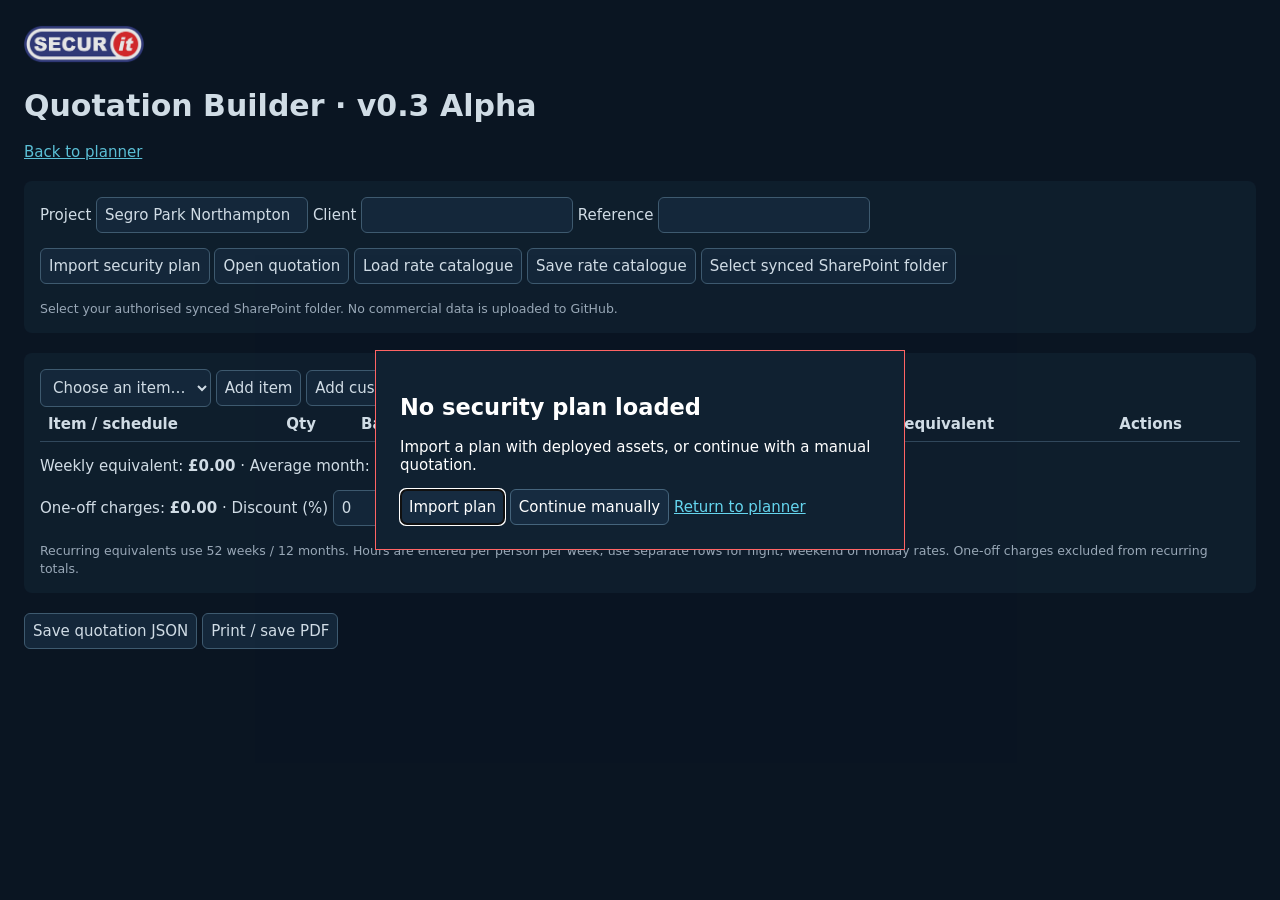
<file: planner/quote.html>
<!doctype html><html lang="en"><meta charset="utf-8"><meta name="viewport" content="width=device-width,initial-scale=1"><title>SecurIT Quotation Builder</title><style>body{font:15px system-ui;background:#0b1726;color:#e8f5ff;margin:24px}a{color:#65d5ee}button,input,select{font:inherit;background:#162b40;color:inherit;border:1px solid #45647c;border-radius:6px;padding:8px}button{cursor:pointer}button:hover{border-color:#ff6464}table{width:100%;border-collapse:collapse}td,th{padding:8px;text-align:left;border-bottom:1px solid #365066}input[type=number]{width:90px}section{margin:20px 0;padding:16px;background:#102131;border-radius:8px}.scroll{overflow:auto}small{color:#abc} @media print{body{background:white;color:black}button,a,.noprint{display:none}input,select{background:white;color:black;border:0}section{background:white}small{color:#333}}</style><header><img src="../assets/securit-logo.png" onerror="this.src='../assets/securit-logo.png';this.onerror=null" style="height:40px"><h1>Quotation Builder · v0.3 Alpha</h1><a href="./v2.html">Back to planner</a></header><section><label>Project <input id="project"></label> <label>Client <input id="client"></label> <label>Reference <input id="reference"></label><p class="noprint"><button id="import">Import security plan</button> <button id="open">Open quotation</button> <button id="rates">Load rate catalogue</button> <button id="saveRates">Save rate catalogue</button> <button id="folder">Select synced SharePoint folder</button></p><input hidden type="file" id="file" accept=".json"><small id="status">Select your authorised synced SharePoint folder. No commercial data is uploaded to GitHub.</small></section><section><div class="noprint"><select id="preset"></select> <button id="add">Add item</button> <button id="custom">Add custom item</button></div><div class="scroll"><table><thead><tr><th>Item / schedule</th><th>Qty</th><th>Basis</th><th>Rate £</th><th>Hours/week each</th><th>Weekly equivalent</th><th class="noprint">Actions</th></tr></thead><tbody id="rows"></tbody></table></div><p>Weekly equivalent: <strong id="weekly"></strong> · Average month: <strong id="monthly"></strong> · Annual recurring: <strong id="annual"></strong></p><p>One-off charges: <strong id="once"></strong> · Discount (%) <input id="discount" type="number" min="0" max="100" value="0"> · VAT excluded</p><small>Recurring equivalents use 52 weeks / 12 months. Hours are entered per person per week; use separate rows for night, weekend or holiday rates. One-off charges excluded from recurring totals.</small></section><button id="save">Save quotation JSON</button> <button id="print">Print / save PDF</button><script>
const $=id=>document.getElementById(id), project='Segro Park Northampton';$('project').value=project;
const personnel=['Gate Man','Guard','Supervisor','K9 Unit'], equipment=['RSI','CCTV Tower','POD','CCTV','PTZ','Lighting Tower','Welfare'], names=[...personnel,...equipment,'Drone Survey','Mobilisation','Installation','Collection'];let catalogue={'Drone Survey':{basis:'month',rate:750}},rows=[],handle=null,mode='';const status=s=>$('status').textContent=s, money=n=>n.toLocaleString('en-GB',{style:'currency',currency:'GBP'}), num=v=>Math.max(0,Number(v)||0);
function defaultBasis(n){return personnel.includes(n)?'hour':n==='Drone Survey'?'month':['Mobilisation','Installation','Collection'].includes(n)?'once':'week'}
function add(n,q=1,b){const p=catalogue[n]||{};rows.push({name:n,qty:q,basis:b||p.basis||defaultBasis(n),rate:p.rate??'',hours:'',schedule:''});render()}
function presets(){ $('preset').replaceChildren(...[...new Set([...names,...Object.keys(catalogue)])].map(n=>new Option(n,n)));$('preset').prepend(new Option('Choose an item…',''));$('preset').value='' }presets();
function weekly(r){return num(r.qty)*num(r.rate)*(r.basis==='hour'?num(r.hours):r.basis==='month'?12/52:r.basis==='week'?1:0)}
function totals(){const factor=1-Math.min(100,num($('discount').value))/100,w=rows.reduce((s,r)=>s+weekly(r),0)*factor; $('weekly').textContent=money(w);$('monthly').textContent=money(w*52/12);$('annual').textContent=money(w*52);$('once').textContent=money(rows.reduce((s,r)=>s+(r.basis==='once'?num(r.qty)*num(r.rate):0),0)*factor)}
function render(){const body=$('rows');body.replaceChildren();for(const [i,r] of rows.entries()){const tr=body.insertRow();const field=(k,type='text')=>{const el=document.createElement('input');el.type=type;el.value=r[k];if(type==='number'){el.min=0;el.step='any'}el.oninput=()=>{r[k]=el.value;sum.textContent=money(weekly(r));totals()};return el};const first=tr.insertCell();first.append(field('name'),document.createElement('br'),field('schedule'));first.lastChild.placeholder='Optional schedule';tr.insertCell().append(field('qty','number'));const sel=document.createElement('select');for(const b of ['hour','week','month','once'])sel.add(new Option(b,b));sel.value=r.basis;sel.onchange=()=>{r.basis=sel.value;render()};tr.insertCell().append(sel);tr.insertCell().append(field('rate','number'));const hours=field('hours','number');hours.disabled=r.basis!=='hour';tr.insertCell().append(hours);const sum=tr.insertCell();sum.textContent=money(weekly(r));const actions=tr.insertCell();actions.className='noprint';const remember=document.createElement('button');remember.textContent='Remember rate';remember.onclick=()=>{if(r.rate===''||!r.name.trim())return status('Enter a valid rate and name');catalogue[r.name]={basis:r.basis,rate:num(r.rate)};presets();status('Rate updated in memory. Save rate catalogue to SharePoint to retain it.')};const del=document.createElement('button');del.textContent='Remove';del.onclick=()=>{rows.splice(i,1);render()};actions.append(remember,del)}totals()}
$('discount').oninput=totals;$('add').onclick=()=>{if($('preset').value)add($('preset').value);else status('Choose an item first')};$('custom').onclick=()=>{const n=prompt('Custom role or equipment name');if(n)add(n,1,confirm('Is this an hourly personnel role?')?'hour':'week')};
function db(){return new Promise((resolve,reject)=>{const q=indexedDB.open('securit-planner-settings',1);q.onupgradeneeded=()=>q.result.createObjectStore('settings');q.onsuccess=()=>resolve(q.result);q.onerror=()=>reject(q.error)})}async function setting(write=false){const d=await db();try{return await new Promise((resolve,reject)=>{const t=d.transaction('settings',write?'readwrite':'readonly'),s=t.objectStore('settings'),q=write?s.put(handle,'folder'):s.get('folder');t.oncomplete=()=>resolve(q.result);t.onerror=()=>reject(t.error)})}finally{d.close()}}
setting().then(h=>{handle=h||null;if(handle)status('Remembered folder: '+handle.name+' · load rate catalogue before quoting')}).catch(()=>{});$('folder').onclick=async()=>{try{handle=await showDirectoryPicker({mode:'readwrite',id:'securit-plans'});await setting(true);status('Selected '+handle.name)}catch(e){status(e.message)}};
async function save(data,name){try{if(!window.showSaveFilePicker)throw Error('Use Chrome or Edge for native SharePoint saving');const f=await showSaveFilePicker({suggestedName:name,...(handle?{startIn:handle}:{}),types:[{description:'JSON',accept:{'application/json':['.json']}}]});const w=await f.createWritable();await w.write(JSON.stringify(data,null,2));await w.close();status('Saved locally. Verify OneDrive sync.')}catch(e){status(e.message)}}
$('saveRates').onclick=()=>save({type:'securit-rates',rates:catalogue},'RateCatalogue.json');$('save').onclick=()=>{if(rows.some(r=>r.rate===''||r.basis==='hour'&&r.hours===''))return status('Complete all rates and hourly schedules before saving');save({type:'securit-quote',project:$('project').value,client:$('client').value,reference:$('reference').value,discount:$('discount').value,rows,created:new Date().toISOString()},'Security-quotation.json')};$('print').onclick=()=>{if(rows.some(r=>r.rate===''||r.basis==='hour'&&r.hours===''))return status('Complete all rates and hours before printing');window.print()};
for(const [id,m] of [['import','plan'],['open','quote'],['rates','rates']])$(id).onclick=()=>{mode=m;$('file').click()};$('file').onchange=async()=>{try{const d=JSON.parse(await $('file').files[0].text());if(mode==='rates'){if(d.type!=='securit-rates'||!d.rates)throw Error('Invalid rate catalogue');catalogue={'Drone Survey':{basis:'month',rate:750},...d.rates};presets();status('Rates loaded. Existing quotation rows retain their rates.')}else if(mode==='quote'){if(d.type!=='securit-quote'||!Array.isArray(d.rows))throw Error('Invalid quotation');rows=d.rows;for(const k of ['project','client','reference','discount'])$(k).value=d[k]??'';render()}else{if(d.version!==2||!Array.isArray(d.objects))throw Error('Invalid planner file');if(d.project!==project)throw Error('Plan belongs to another project');const counts={};for(const o of d.objects){if(['marker','camera'].includes(o.type)&&[...personnel,...equipment].includes(o.kind))counts[o.kind]=(counts[o.kind]||0)+1}if(!confirm('Import '+Object.keys(counts).length+' asset types as candidate billable items? Verify supplied vs client-owned quantities. Existing rows are retained.'))return;for(const [n,q] of Object.entries(counts))add(n,q);status('Imported candidate assets. Review quantities, custom roles and hours before quoting.')}}catch(e){status(e.message)}finally{$('file').value=''}};render();
if(!new URLSearchParams(location.search).has('fromPlanner')&&!new URLSearchParams(location.search).has('manual')){const d=document.createElement('dialog');d.style.cssText='background:#102131;color:white;border:1px solid #ff6464;padding:24px;max-width:480px';d.innerHTML='<h2>No security plan loaded</h2><p>Import a plan with deployed assets, or continue with a manual quotation.</p><button id="warnImport">Import plan</button> <button id="warnManual">Continue manually</button> <a href="./v2.html">Return to planner</a>';document.body.append(d);$('warnImport').onclick=()=>{d.close();$('import').click()};$('warnManual').onclick=()=>d.close();d.showModal()}
if(new URLSearchParams(location.search).has('fromPlanner')){const parent=window.opener;let received=false;const receive=e=>{if(received||e.origin!==location.origin||e.source!==parent||e.data?.type!=='securit-quote-assets'||e.data.project!==project||!Array.isArray(e.data.assets))return;received=true;window.removeEventListener('message',receive);const counts=new Map();for(const a of e.data.assets){if(typeof a.kind!=='string'||!a.kind.trim())continue;const n=a.kind==='Custom'?(a.label||'Custom asset'):a.kind;counts.set(n,(counts.get(n)||0)+1)}for(const [n,qty] of counts)add(n,qty);status('Imported '+e.data.assets.length+' assets from the active planner. Review billable quantities, rates and hours.');window.opener=null};window.addEventListener('message',receive);if(parent){parent.postMessage({type:'securit-quote-ready'},location.origin);status('Receiving current deployment…')}setTimeout(()=>{if(!received){window.removeEventListener('message',receive);status('Automatic transfer unavailable. Import a saved plan or add items manually.')}},5000)}
</script></html>
</file>
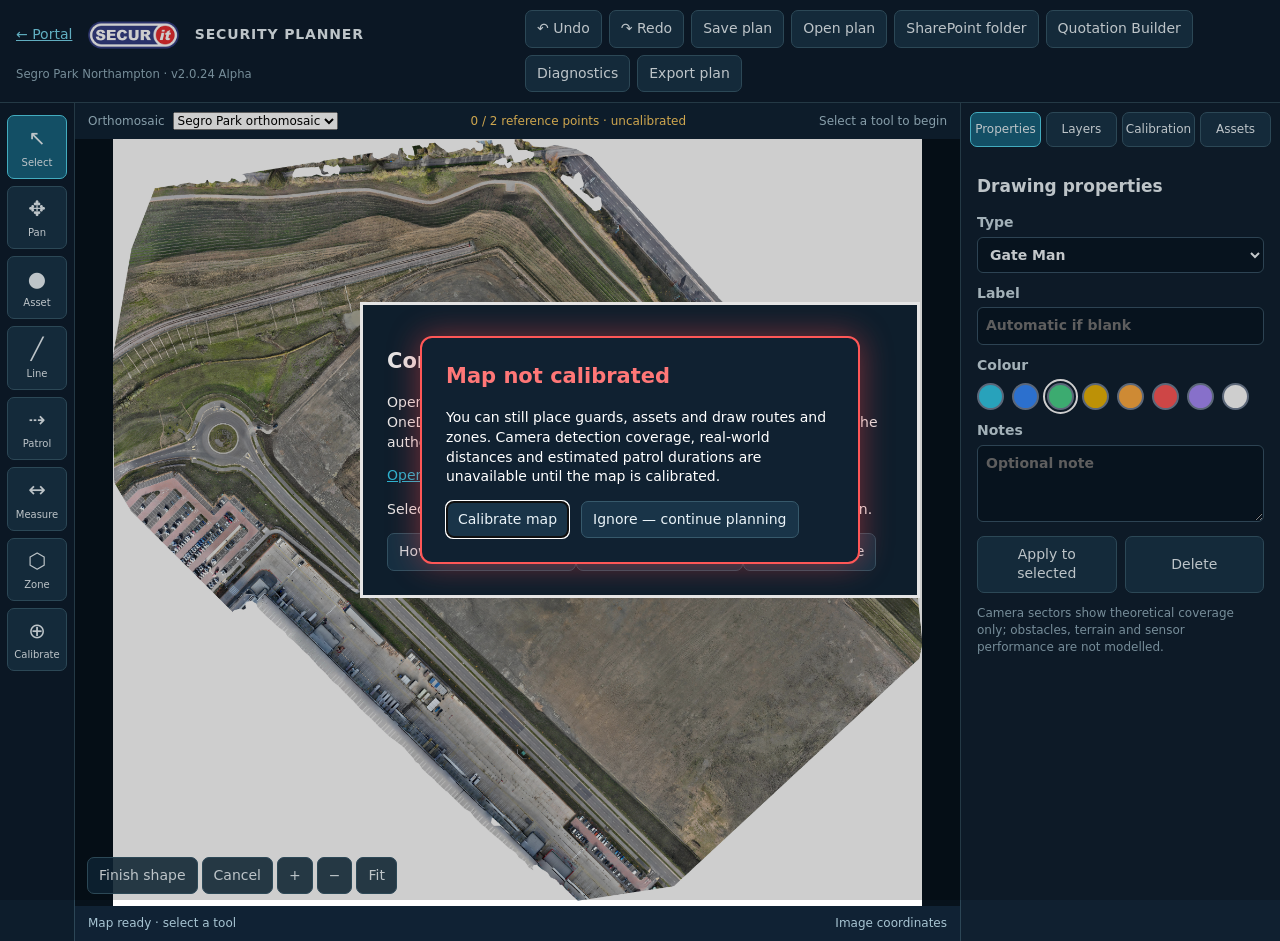
<file: planner/v2.html>
<!doctype html><html lang="en"><head><meta charset="utf-8"><meta name="viewport" content="width=device-width,initial-scale=1"><title>SecurIT Security Planner v2 | Segro Park Northampton</title><link rel="stylesheet" href="./v2.css"><style>.swatches{display:flex;flex-wrap:wrap;gap:8px;margin:8px 0}.swatches button{width:27px;height:27px;padding:0;border-radius:50%;border:2px solid #718096;box-sizing:border-box}.swatches button[aria-pressed="true"]{outline:2px solid #fff;outline-offset:2px}.swatches button:focus-visible{outline:2px solid #31c8e8;outline-offset:3px}</style><style>button,.button{transition:box-shadow .18s,border-color .18s,transform .18s}button:not(:disabled):hover,.button:hover{border-color:#ff6464;box-shadow:0 0 14px #ff444477;transform:translateY(-1px)}.brand img{flex-shrink:0;max-width:120px}</style></head><body>
<header><div class="brand"><a href="../index.html">← Portal</a><img src="../assets/securit-logo.png" alt="SecurIT" style="height:30px;width:auto;object-fit:contain"><strong>SECURITY PLANNER</strong><small>Segro Park Northampton · v2.0.24 Alpha</small></div><div class="head-actions"><button id="undo" title="Undo">↶ Undo</button><button id="redo" title="Redo">↷ Redo</button><button id="save">Save plan</button><label class="button">Open plan<input id="open" type="file" accept=".json,application/json" hidden></label><button id="storageSettings">SharePoint folder</button><button id="quoteLink">Quotation Builder</button><button id="diagnostics">Diagnostics</button><button id="export">Export plan</button></div></header>
<main><nav aria-label="Drawing tools"><button data-tool="select" class="active" title="Select and move">↖<span>Select</span></button><button data-tool="pan" title="Pan map">✥<span>Pan</span></button><button data-tool="marker" title="Place asset">●<span>Asset</span></button><button data-tool="line" title="Draw perimeter">╱<span>Line</span></button><button data-tool="patrol" title="Draw patrol route">⇢<span>Patrol</span></button><button data-tool="measure" title="Measure distance">↔<span>Measure</span></button><button data-tool="zone" title="Draw area">⬡<span>Zone</span></button><button data-tool="calibrate" title="Select calibration point">⊕<span>Calibrate</span></button></nav>
<section class="workspace"><div class="mapbar"><label>Orthomosaic <select id="mapChoice"><option value="master">Segro Park orthomosaic</option></select></label><span id="scaleState">Uncalibrated · distances indicative only</span><span id="hint">Select a tool to begin</span></div><div class="stage"><canvas id="mapCanvas" aria-label="Interactive aerial security plan"></canvas><div id="mapScale" hidden style="position:absolute;bottom:14px;left:14px;background:#07131de8;color:white;padding:8px 12px;border-radius:6px;pointer-events:none;z-index:2"><div id="scaleLabel" style="font-size:12px;text-align:center"></div><div id="scaleBar" style="height:8px;border:2px solid white;border-top:0"></div></div><div id="loading">Loading orthomosaic…</div><div class="zoom"><button id="finish">Finish shape</button><button id="cancelShape">Cancel</button><button id="zoomIn">+</button><button id="zoomOut">−</button><button id="fit">Fit</button></div></div><div class="status"><span id="status">Ready</span><span id="coords">Image coordinates</span></div></section>
<aside id="inspector"><div class="tabs"><button id="tabProps" class="active">Properties</button><button id="tabLayers">Layers</button><button id="tabCal">Calibration</button><button id="tabAssets">Assets</button></div><div id="propsPanel" class="panel"><h2>Drawing properties</h2><label hidden>Asset preset <select id="assetPreset"></select></label><label>Type <select id="kind"></select></label><label id="zoneShapeLabel" hidden>Zone shape <select id="zoneShape"><option value="rectangle">Rectangle</option><option value="polygon">Polygon</option><option value="radius">Radius</option></select></label><label>Label <input id="label" placeholder="Automatic if blank"></label><label>Colour <select id="colour"><option value="#31c8e8" style="color:#31c8e8">● Cyan</option><option value="#368bff" style="color:#368bff">● Blue</option><option value="#4bd38b" style="color:#4bd38b">● Green</option><option value="#eab308" style="color:#eab308">● Yellow</option><option value="#ffab40" style="color:#ffab40">● Amber</option><option value="#ff5757" style="color:#ff5757">● Red</option><option value="#a78bfa" style="color:#a78bfa">● Purple</option><option value="#ffffff" style="color:#ffffff">● White</option></select></label><label>Line style <select id="dash"><option value="solid">Solid</option><option value="dashed">Dashed</option><option value="dotted">Dotted</option></select></label><label>Coverage radius <span id="radiusRead">40 m</span><input id="radius" type="range" min="0" max="250" value="40"></label><label>Field of view <span id="fovRead">90°</span><input id="fov" type="range" min="10" max="360" value="90"></label><label>Direction <span id="bearingRead">0°</span><input id="bearing" type="range" min="0" max="359" value="0"></label><label>Fill opacity <span id="opacityRead">25%</span><input id="opacity" type="range" min="0" max="80" value="25"></label><label id="noteLabel">Notes <textarea id="note" rows="3"></textarea></label><section id="patrolPanel" hidden><h2>Patrol route</h2><label>Walking speed (km/h)<input id="patrolSpeed" type="number" min="0.5" max="10" step="0.5" value="4.5"></label><p id="patrolSummary"></p><label>Task type<select id="taskType"><option value="">Choose task…</option><option>Check / lock gate</option><option>Check / lock door</option><option>Check / secure window</option><option>Photograph asset</option><option>Scan checkpoint</option><option>Check lighting</option><option>Check welfare</option><option>Check fuel level</option><option>Custom</option></select></label><label>Task instructions<input id="taskNote" placeholder="Optional instructions"></label><label>Task duration (minutes)<input id="taskMinutes" type="number" min="0" step="0.5" value="1"></label><button id="addTask">Task placement mode</button><button id="finishTasks" style="border-color:#4bd38b;color:#4bd38b">✓ Finish &amp; save patrol tasks</button><p class="muted">Choose a task type, click along the route, then select Finish &amp; save patrol tasks.</p><div id="patrolTasks"></div></section><div class="actions"><button id="apply">Apply to selected</button><button id="delete">Delete</button></div><p class="muted">Camera sectors show theoretical coverage only; obstacles, terrain and sensor performance are not modelled.</p></div>
<div id="layersPanel" class="panel" hidden><h2>Objects and layers</h2><div id="objects"></div><p class="muted">Toggle visibility, select an object to edit it, or click × to delete. Undo restores deleted objects.</p></div>
<div id="assetsPanel" class="panel" hidden><h2>Asset catalogue</h2><p class="muted">Select a preset when placing an asset. Import/export CSV to maintain equipment specifications. Camera detection footprints require calibration.</p><div id="assetList"></div><label>Asset name<input id="assetName" placeholder="RSI Camera"></label><label>Type<select id="assetType"><option value="camera">Camera / detector</option><option value="marker">General marker</option></select></label><label>Range (metres)<input id="assetRange" type="number" min="0" step="0.1" value="15"></label><label>Field of view (degrees)<input id="assetFov" type="number" min="1" max="360" value="60"></label><label>Default colour<select id="assetColour"><option value="#31c8e8" style="color:#31c8e8">● Cyan</option><option value="#368bff" style="color:#368bff">● Blue</option><option value="#4bd38b" style="color:#4bd38b">● Green</option><option value="#eab308" style="color:#eab308">● Yellow</option><option value="#ffab40" style="color:#ffab40">● Amber</option><option value="#ff5757" style="color:#ff5757">● Red</option><option value="#a78bfa" style="color:#a78bfa">● Purple</option><option value="#ffffff" style="color:#ffffff">● White</option></select></label><label>Notes<input id="assetNotes" placeholder="Sensor specification / assumptions"></label><div class="actions"><button id="assetSave">Add / update</button><button id="assetDelete">Delete preset</button></div><div class="actions"><button id="assetExport">Export CSV</button><label class="button">Import CSV<input id="assetImport" type="file" accept=".csv,text/csv" hidden></label></div><p class="muted">CSV columns: name,type,range_m,fov_deg,colour,notes. Values are editable in Excel or a text editor.</p></div><div id="calPanel" class="panel" hidden><h2>Map calibration</h2><label>Site name or postcode<input id="siteSearch" value="SEGRO Logistics Park Northampton" placeholder="Enter site name or postcode"></label><button id="googleMaps">Open Google Maps ↗</button><p class="muted">1. Open Google Maps and switch to satellite view.<br>2. Find a recognisable ground feature. Right-click it, then click the latitude and longitude at the top of the menu to copy both coordinates.<br>3. Select Calibrate and click the same feature on our survey map.<br>4. Paste the coordinates below and click Add reference point.<br>5. Repeat for a second point as far away as practical.</p><label>Google Maps coordinates<input id="latlon" placeholder="53.123456, -1.123456" autocomplete="off"></label><button id="addControl">Add reference point</button><div id="controls"></div><button id="resetCal">Clear calibration</button><p class="muted" id="calAccuracy">Two-point alignment is approximate; use surveyed coordinates or georeferenced imagery for precision.</p></div></aside></main><dialog id="exportDialog" style="width:min(95vw,1400px);max-height:94vh;background:#102131;color:white;border:1px solid #365366;border-radius:10px;padding:16px"><div style="display:flex;gap:12px;align-items:center;flex-wrap:wrap"><label>Plan title <input id="exportTitle" value="Segro Park Northampton — Security Plan"></label><label>Paper size <select id="paperSize"><option>A3</option><option>A4</option></select></label><button id="refreshExport">Update preview</button><button id="downloadExport">Download PNG</button><button id="closeExport">Close</button></div><img id="exportPreview" alt="Security plan preview" style="display:block;width:100%;margin-top:12px"></dialog><dialog id="calWarning" aria-labelledby="calWarningTitle" style="max-width:min(440px,85vw);background:#102131;color:#fff;border:2px solid #ff5757;border-radius:12px;padding:24px;box-shadow:0 0 32px #ff444477"><h2 id="calWarningTitle" style="color:#ff7777;margin-top:0">Map not calibrated</h2><p>You can still place guards, assets and draw routes and zones. Camera detection coverage, real-world distances and estimated patrol durations are unavailable until the map is calibrated.</p><div style="display:flex;gap:12px;flex-wrap:wrap"><button id="calWarningGo" autofocus style="border-color:#ff5757">Calibrate map</button><button id="calWarningIgnore">Ignore — continue planning</button></div></dialog><dialog id="leaveDialog" style="max-width:440px;background:#102131;color:white;border:2px solid #ff5757;border-radius:12px;padding:24px;box-shadow:0 0 30px #ff444477"><h2>Unsaved plan changes</h2><p>Save your security plan before returning to the portal?</p><div style="display:flex;gap:8px;flex-wrap:wrap"><button id="saveLeave">Save &amp; leave</button><button id="discardLeave">Leave without saving</button><button id="cancelLeave">Cancel</button></div></dialog><dialog id="diagDialog" style="width:min(700px,85vw);background:#102131;color:white;padding:20px"><h2>Planner diagnostics</h2><textarea id="diagReport" readonly style="width:100%;height:300px"></textarea><button id="diagCopy">Copy report</button><button id="diagClose">Close</button></dialog><dialog id="storageDialog" style="max-width:560px;background:#102131;color:white;padding:24px"><h2>Connect your SharePoint folder</h2><p>Open the UAS department folder in SharePoint and sync it using OneDrive. Then select the locally synced folder below. Only select the authorised project folder.</p><p><a style="color:#31c8e8" target="_blank" rel="noopener noreferrer" href="https://securitgroup.sharepoint.com/:f:/s/Secur-ITUAS/IgB5uuQgM644T6GbwnVUYDmWAaEDHEvJATVi9AwTQmay-z8?e=aMaI6K">Open SharePoint folder ↗</a></p><p id="storageStatus"></p><button id="syncHelp">How to sync SharePoint</button><button id="storageChoose">Select synced folder</button><button id="storageClose">Not now / Close</button></dialog><dialog id="syncGuide" style="width:min(650px,85vw);max-height:85vh;overflow:auto;background:#102131;color:white;padding:24px"><h2>SharePoint sync setup</h2><label>Operating system <select id="syncOS"><option value="windows">Windows</option><option value="mac">macOS</option></select></label><label>Browser <select id="syncBrowser"><option value="chrome">Chrome</option><option value="edge">Edge</option><option value="safari">Safari</option></select></label><div id="syncSteps"></div><button id="syncBack">Back to folder setup</button></dialog><script src="./v2.js?v=224"></script></body></html>
</file>
<file: planner/v2.css>
:root{font:14px/1.4 system-ui,sans-serif;color:#eaf3f8;background:#09131d}*{box-sizing:border-box}body{margin:0}button,input,select,textarea{font:inherit}button,.button{cursor:pointer;color:#eaf3f8;background:#193448;border:1px solid #37596b;border-radius:7px;padding:8px 11px}button:hover,.button:hover{border-color:#47c9e6}button.active{background:#17627d;border-color:#53d5ed}header{display:flex;align-items:center;justify-content:space-between;gap:12px;padding:10px 16px;background:#0d1d2c;border-bottom:1px solid #2c4656}.brand{display:flex;align-items:center;gap:16px;flex-wrap:wrap}.brand a{color:#78d8ef}.brand strong{letter-spacing:.06em}.brand strong span{color:#83a6b8}.brand small,.muted{color:#92aebd}.head-actions{display:flex;gap:7px;flex-wrap:wrap}.button input{display:none}main{display:grid;grid-template-columns:75px minmax(0,1fr) 320px;height:calc(100dvh - 62px);min-height:440px}nav{display:flex;flex-direction:column;gap:7px;padding:12px 7px;background:#0d1d2c;border-right:1px solid #2c4656}nav button{display:flex;flex-direction:column;align-items:center;gap:2px;font-size:21px;padding:8px 3px}nav span{font-size:10px}.workspace{display:flex;flex-direction:column;min-width:0;min-height:0}.mapbar,.status{padding:9px 13px;display:flex;align-items:center;justify-content:space-between;gap:10px;background:#102234;color:#a7c4d2;font-size:12px;flex-wrap:wrap}.mapbar label{display:flex;align-items:center;gap:8px}.mapbar select{max-width:190px}.stage{position:relative;flex:1;min-height:0;background:#050b11;overflow:hidden;display:flex;align-items:center;justify-content:center}canvas{display:block;width:100%;height:100%;touch-action:none;cursor:crosshair}#loading{position:absolute;inset:0;display:grid;place-items:center;background:#07131dd9;color:#9fdaeb}.zoom{position:absolute;bottom:12px;left:12px;display:flex;gap:4px}.zoom button{background:#102b3ddf}aside{background:#102030;border-left:1px solid #2c4656;overflow:auto}.tabs{display:flex;position:sticky;top:0;background:#102030;padding:9px;gap:5px;z-index:2}.tabs button{flex:1;padding:8px 3px;font-size:12px}.panel{padding:5px 16px 24px}.panel h2{font-size:17px}.panel label{display:block;margin:11px 0;color:#c9dbe4;font-weight:550}.panel input,.panel select,.panel textarea{display:block;width:100%;margin-top:4px;background:#091725;color:#f1f7fa;border:1px solid #385466;border-radius:6px;padding:8px}.panel input[type=color]{height:38px;padding:3px}.panel input[type=range]{padding:0}.actions{display:flex;gap:8px;margin-top:14px}.actions button{flex:1}#objects button,#controls button{width:100%;text-align:left;margin:4px 0}#objects .row{display:flex;gap:6px;align-items:center}#objects .row button{flex:1}#objects .row input{width:17px;margin:0}.muted{font-size:12px}#scaleState{color:#f2bf78}@media(max-width:1100px){main{grid-template-columns:66px minmax(0,1fr) 275px}.brand small{display:none}}@media(max-width:760px){header{padding:8px;align-items:flex-start}.head-actions{gap:4px}.head-actions button,.head-actions .button{padding:6px;font-size:11px}main{height:calc(100dvh - 100px);min-height:650px;grid-template-columns:1fr;grid-template-rows:55px minmax(280px,1fr) minmax(170px,36vh)}nav{grid-row:1;flex-direction:row;overflow:auto;padding:5px}nav button{min-width:70px;font-size:17px;padding:3px}nav span{font-size:9px}.workspace{grid-row:2}aside{grid-row:3;border-left:0;border-top:1px solid #2c4656}.mapbar{padding:5px;font-size:11px}.mapbar #hint{display:none}.panel{padding:2px 12px 18px}}
[hidden]{display:none!important}
</file>
